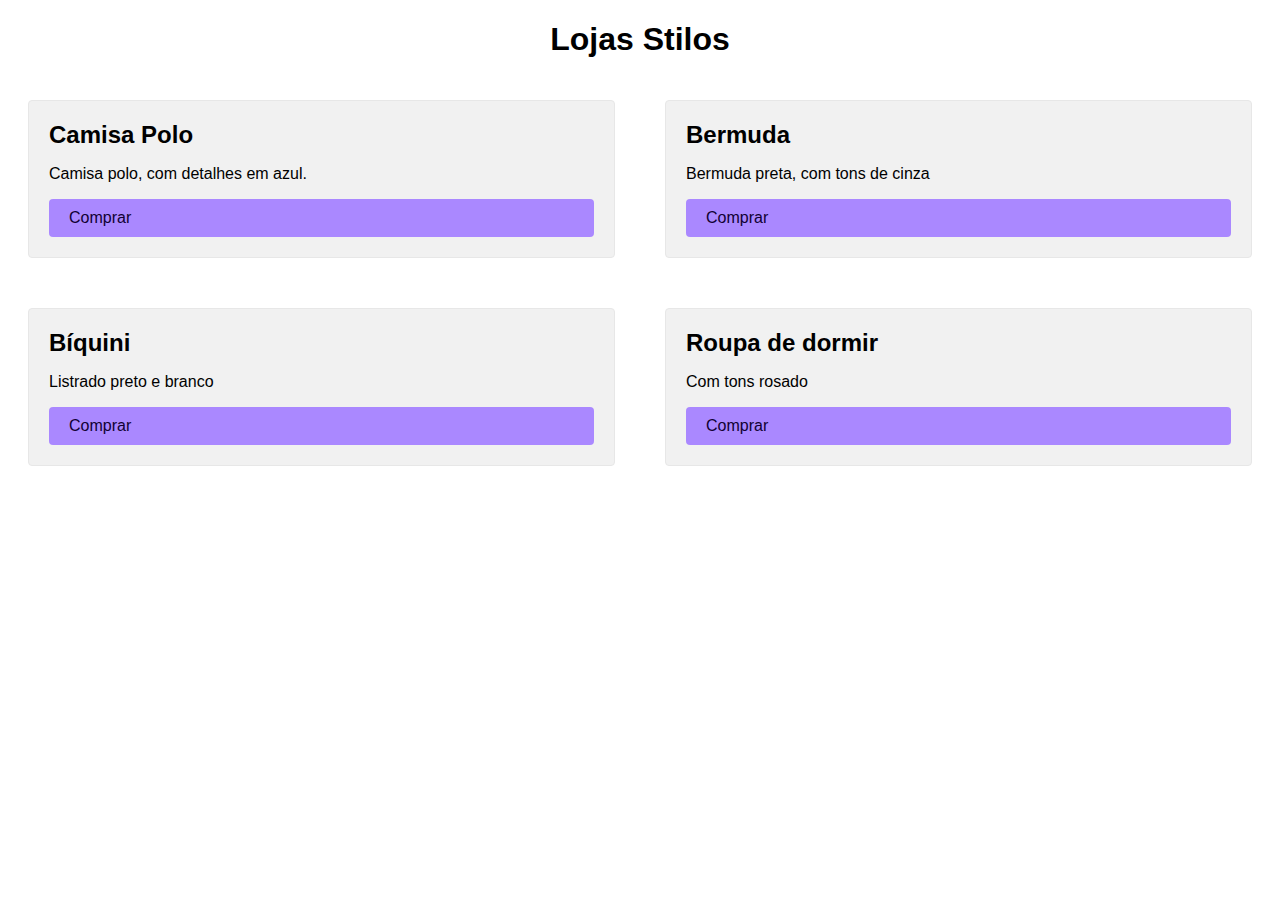
<file: index.html>
<!DOCTYPE html>
<html lang="pt-br">
<head>
    <meta charset="UTF-8">
    <meta http-equiv="X-UA-Compatible" content="IE=edge">
    <meta name="viewport" content="width=device-width, initial-scale=1.0">
    <link rel="stylesheet" href="style.css">
    <title>Document</title>
</head>
<body>

    <h1>Lojas Stilos</h1>
    <div class="grid">
    <div class="item">
        <h2>Camisa Polo</h2>
        <p>Camisa polo, com detalhes em azul.</p>
        <a href="/">Comprar</a>
    </div>
    <div class="item">
        <h2>Bermuda</h2>
        <p>Bermuda preta, com tons de cinza</p>
        <a href="/">Comprar</a>
    </div>
    <div class="item">
        <h2>Bíquini</h2>
        <p>Listrado preto e branco</p>
        <a href="/">Comprar</a>
    </div>
    <div class="item">
        <h2>Roupa de dormir </h2>
        <p>Com tons rosado</p>
        <a href="/">Comprar</a>
    </div>
</div>
</body>
</html>
</file>
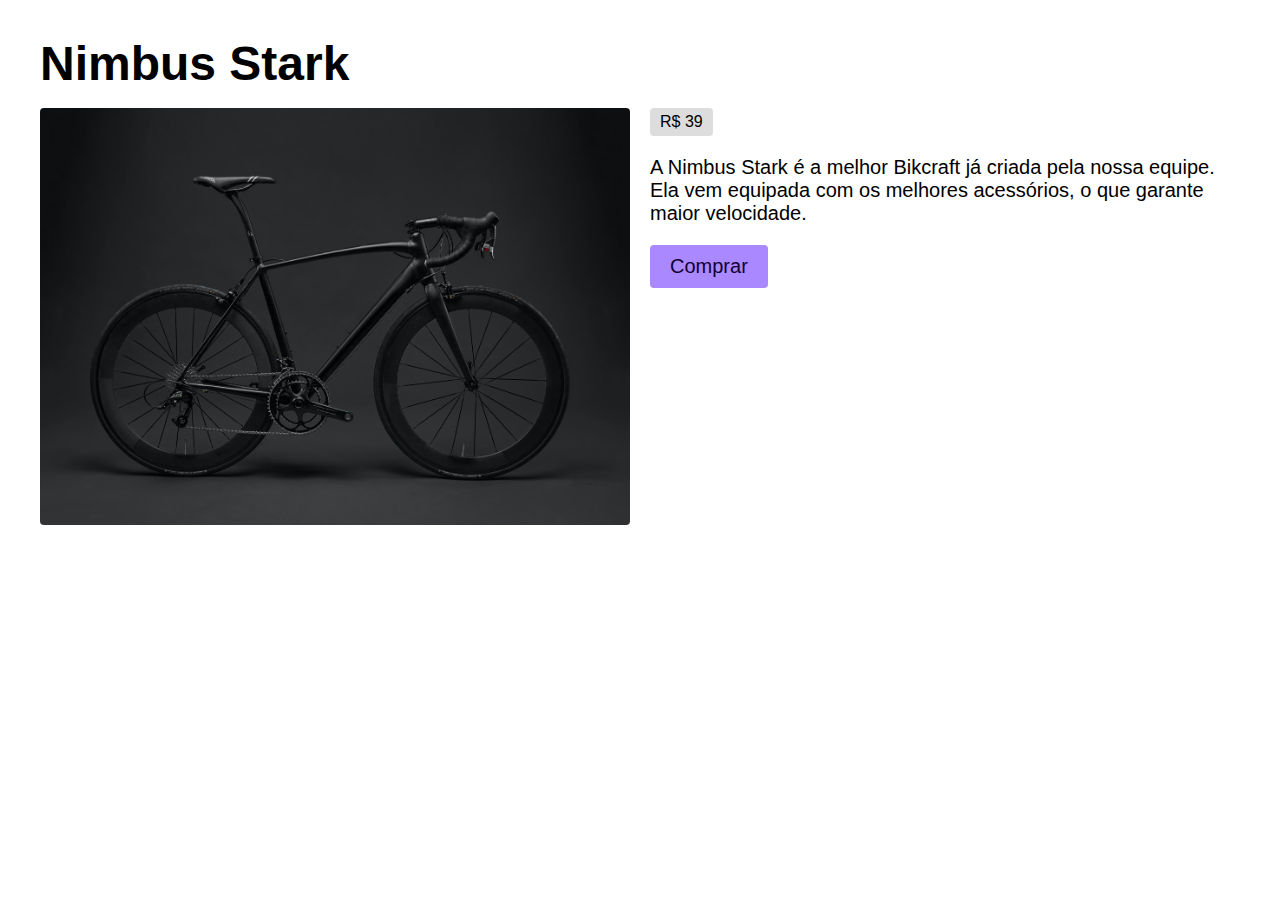
<file: index2.html>
<!DOCTYPE html>
<html lang="pt-br">
<head>
    <meta charset="UTF-8">
    <meta http-equiv="X-UA-Compatible" content="IE=edge">
    <meta name="viewport" content="width=device-width, initial-scale=1.0">
    <link rel="stylesheet" href="style2.css">
    <title>Exercício grid</title>
</head>
<body>

    <div class="grid">
        <h1 class="titulo">Nimbus Stark</h1>
        <img class="foto" src="./img/bicicleta.jpg" alt="Bicicleta Preta" />
        <div class="info">
          <span class="preco">R$ 39</span>
          <p class="descricao">
            A Nimbus Stark é a melhor Bikcraft já criada pela nossa equipe. Ela vem
            equipada com os melhores acessórios, o que garante maior velocidade.
          </p>
          <a class="comprar" href="/">Comprar</a>
          
        </div>
      </div>
    
</body>
</html>
</file>
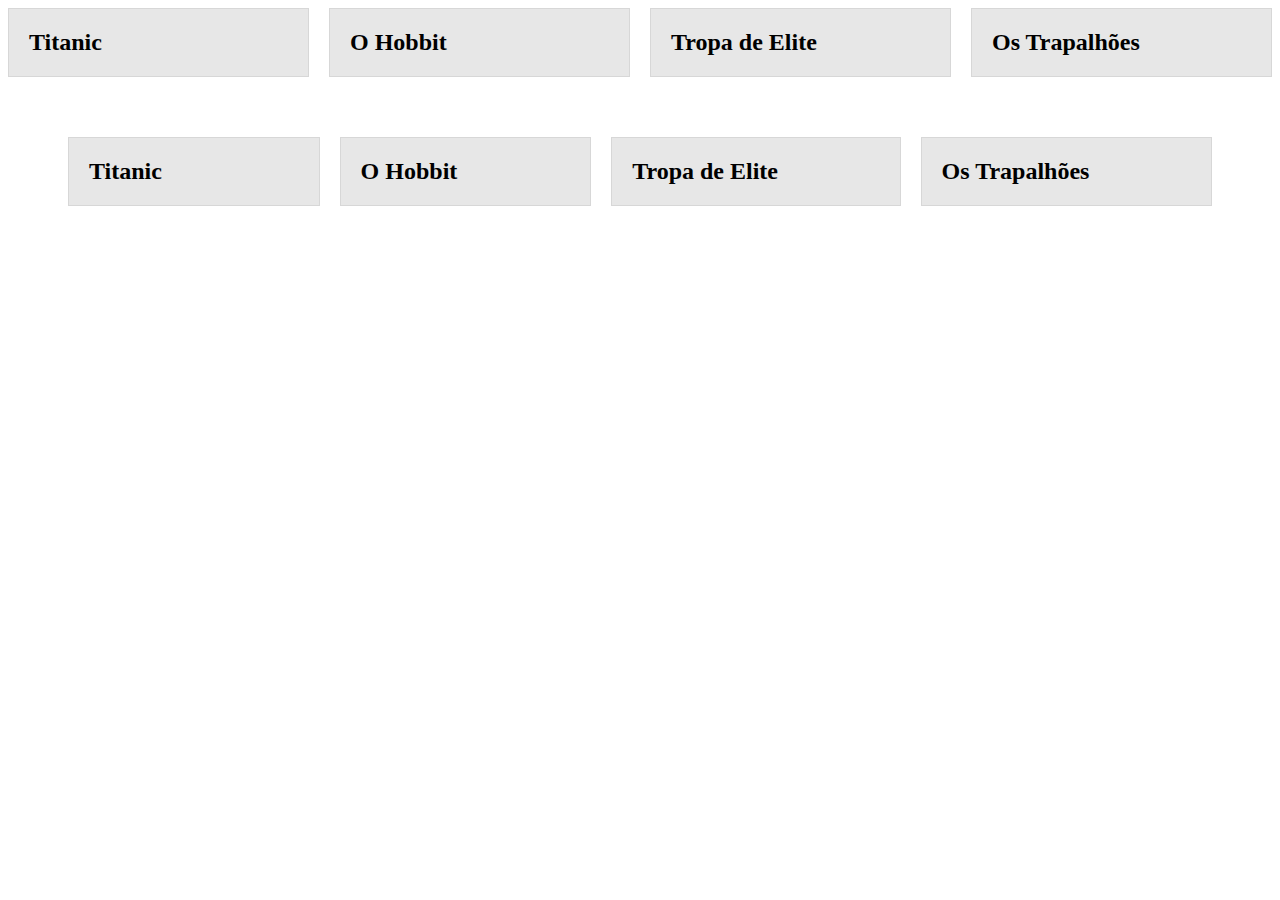
<file: index3.html>
<!DOCTYPE html>
<html lang="pt-br">
<head>
    <meta charset="UTF-8">
    <meta name="viewport" content="width=device-width, initial-scale=1.0">
    <title>Flexbox</title>
    <link rel="stylesheet" href="style3.css">
</head>
<body>
    <div class="flex">

        <h2>Titanic</h2>
        <h2> O Hobbit</h2>
        <h2> Tropa de Elite</h2>
        <h2>Os Trapalhões</h2>

    </div>
    <div class="grid">

        <h2>Titanic</h2>
        <h2> O Hobbit</h2>
        <h2> Tropa de Elite</h2>
        <h2>Os Trapalhões</h2>

    </div>


    
</body>
</html>
</file>
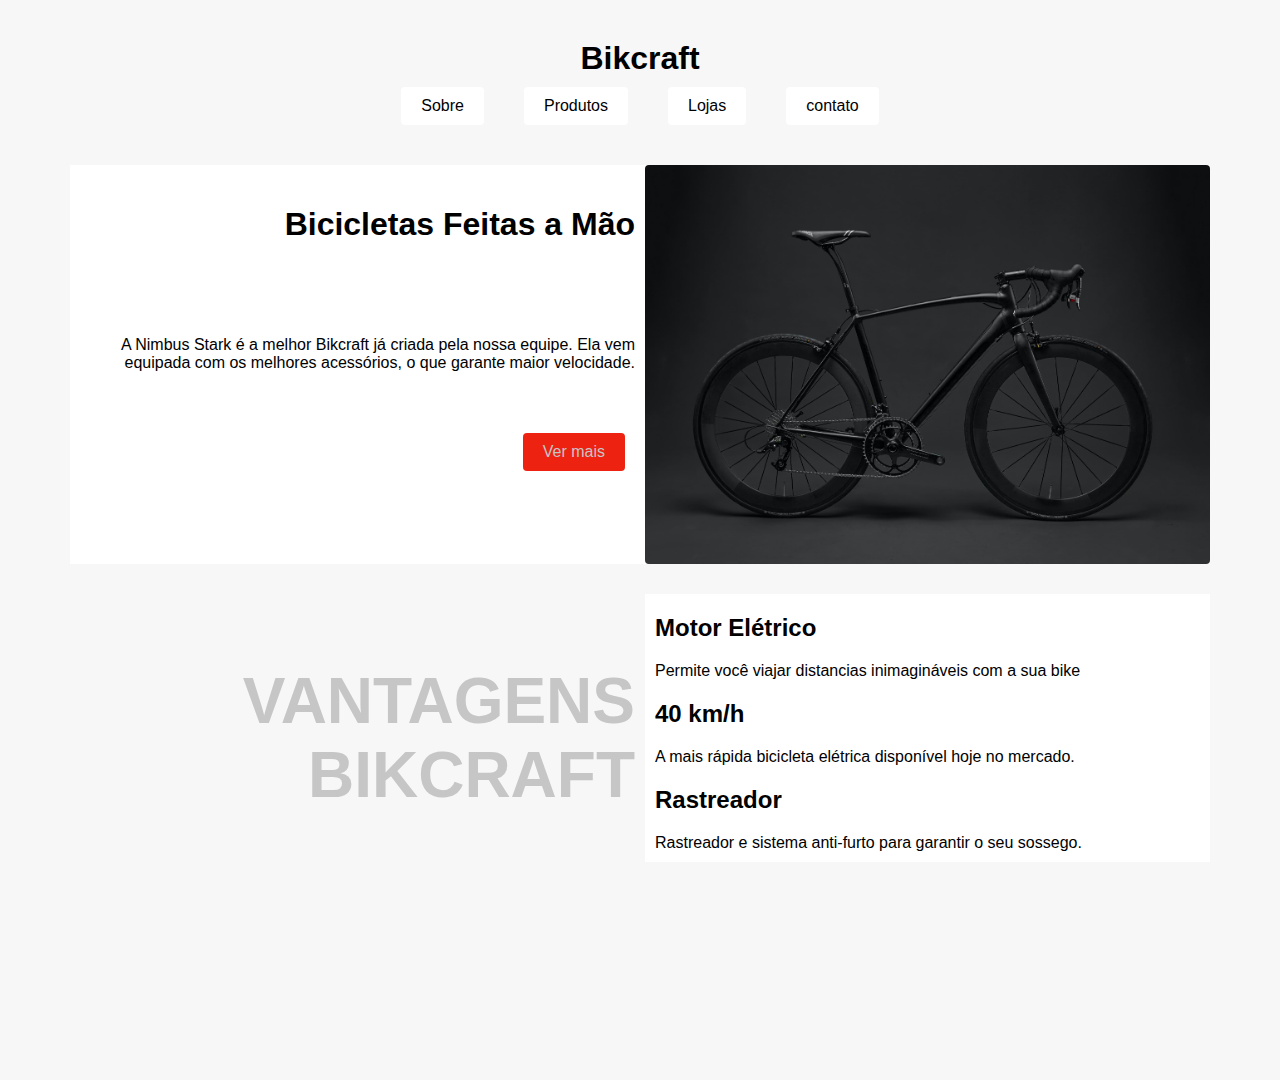
<file: posicionamentoex01.html>
<!DOCTYPE html>
<html lang="pt-br">
  <head>
    <meta charset="UTF-8" />
    <meta name="viewport" content="width=device-width, initial-scale=1.0" />
    <title>Bikcraft</title>
    <link rel="stylesheet" href="posicionamentoex01.css" />
  </head>
  <body>
    <div class="title">
      <h1>Bikcraft</h1>
    </div>
    <div class="content">
      <a href="">Sobre</a>
      <a href="">Produtos</a>
      <a href="">Lojas</a>
      <a href="">contato</a>
    </div>
    <div class="grid">
      <h1 class="titulo">Bicicletas Feitas a Mão</h1>
      <p class="descricao">
        A Nimbus Stark é a melhor Bikcraft já criada pela nossa equipe. Ela vem
        equipada com os melhores acessórios, o que garante maior velocidade.
      </p>
      <a class="vermais" href="/">Ver mais</a>
      <img class="foto" src="./img/bicicleta.jpg" alt="Bicicleta Preta" />
    </div>
    <div class="grid2">
      <h1 class="titulo2">VANTAGENS BIKCRAFT</h1>
      <div class="caixa">
      <div class="item">
        <h2>Motor Elétrico</h2>
        <p>Permite você viajar distancias inimagináveis com a sua bike</p>
      </div>
      <div class="item">
        <h2>40 km/h</h2>
        <p>A mais rápida bicicleta elétrica disponível hoje no mercado.</p>
      </div>
      <div class="item">
        <h2>Rastreador</h2>
        <p>Rastreador e sistema anti-furto para garantir o seu sossego.</p>
      </div>
    </div>
    </div>
  </body>
</html>
</file>
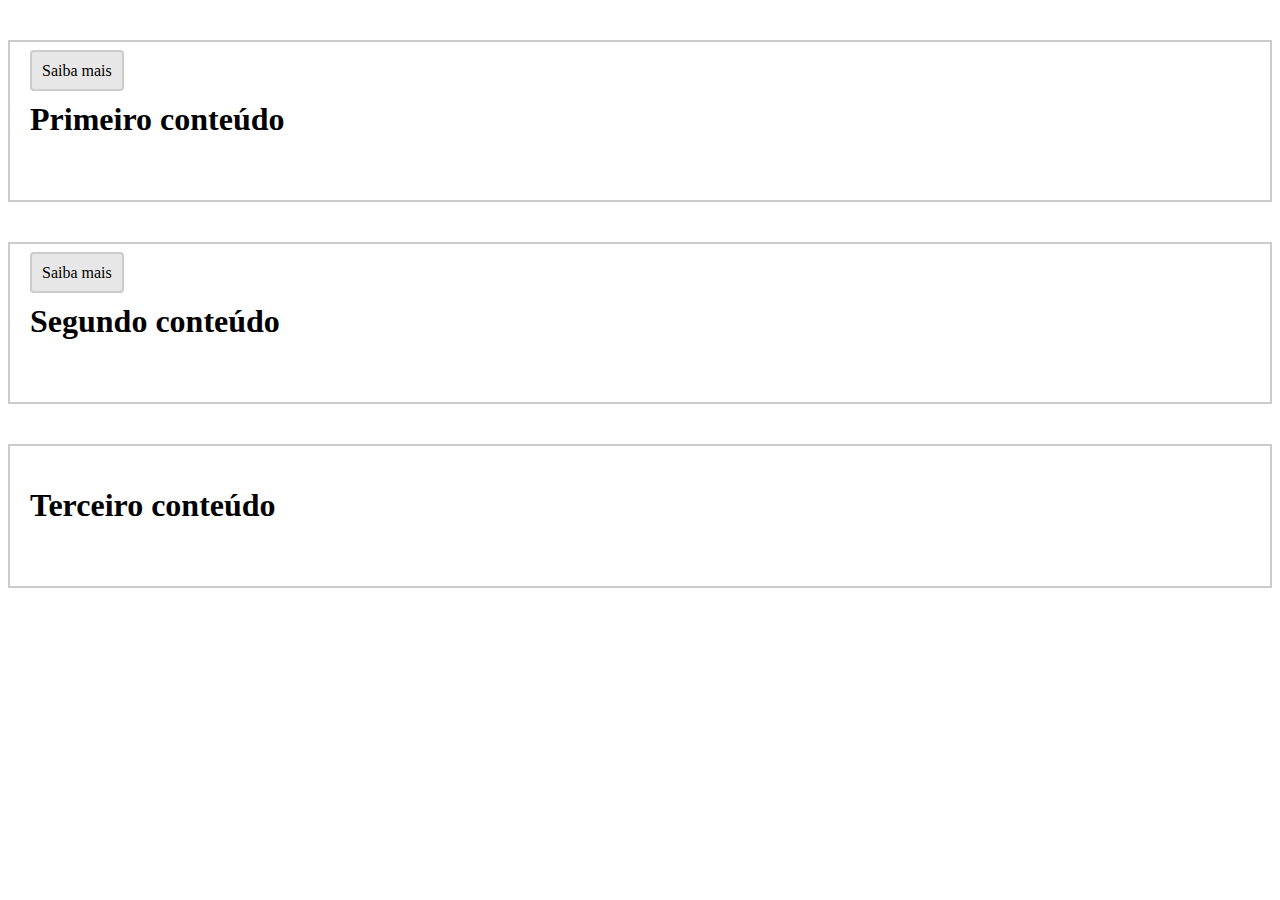
<file: position.html>
<!DOCTYPE html>
<html lang="pt-br">
<head>
    <meta charset="UTF-8">
    <meta name="viewport" content="width=device-width, initial-scale=1.0">
    <title>Document</title>
    <link rel="stylesheet" href="position.css">
</head>
<body>
    <div>
        <span>Saiba mais</span>
         <h1>Primeiro conteúdo</h1>
    </div>

    <div>
        <span>Saiba mais</span>
        <h1>Segundo conteúdo</h1>
    </div>
    <div>
        <h1>Terceiro conteúdo</h1>
    </div>
<!--
    <div class="fixo">
        <p>Neste site usamos cookies.</p>
    </div>-->
</body>
</html>
</file>
<file: style.css>
.grid {
    display: grid;
    grid-template-columns: 1fr 1fr;
    gap: 10px;
    justify-content:center;
  }
body{
    font-family: Arial, Helvetica, sans-serif;
}
h1{
    text-align: center;
}
h2{
    margin: 0%;
}
a{
    background: #a8f;
    color: #103;
    padding: 10px 20px;
    text-decoration: none;
    border-radius: 4px;
    
}
.item{
    background: #f1f1f1;
    border: 1px solid #e7e7e7;
    margin: 20px;
    border-radius: 4px;
    padding: 20px;
    display: grid;
}
</file>
<file: style2.css>
.grid{
    display: grid;
    gap: 20px;
    grid-template-columns: repeat(2, 1fr);


  
}

.titulo{
    grid-column: 1 / -1;
}

.info{
    place-self: start;
    display: grid;
    place-items: start;
    gap: 20px;
}

/* Estilos gerais*/

body{
    font-family: Arial ;
    margin: 40px;
}

h1, p {
    margin: 0px;
}

h1{
    font-size: 48px;
    line-height: 1;
}

p, sapn{
    font-size: 20px;
}

img{
    max-width: 100%;
    border-radius: 4px;
}

.preco{
    background: #ddd;
    padding: 5px 10px;
    border-radius: 4px;
}
.comprar {
    background: #a8f;
    color: #103;
    padding: 10px 20px;
    text-decoration: none;
    border-radius: 4px;
    text-align: center;
    font-size: 20px;
  }
</file>
<file: style3.css>
.flex{
    display: flex;
    flex-wrap: wrap;
    gap: 20px;
    place-content: center;
}
h2{
    background: #e7e7e7;
    border: 1px solid #d7d7d7;
    padding: 20px;
    margin: 0px;
    flex:1;
}

.grid{
    margin: 60px;
    display: grid;
    gap:20px;
    grid-template-columns: repeat(auto-fit, minmax(150px, auto));
}
   
 /* usar o grid alinha em colunas e o flex o alinhamento não segue essa ordem*/
</file>
<file: posicionamentoex01.css>
body{
    height: 1000px;
    font-family: Arial, Helvetica, sans-serif;
    margin: 40px;
    background: #f7f7f7; 
}
.title{
   text-align: center;
}

h1, p{
    margin: 0px;
}
h1{
    list-style: 1;
}
a{
    text-decoration:none;
    border-radius: 4px;
    padding: 10px 20px;
    margin: 10px;
    background: #fff;
    color:#000;
}
img{
    max-width: 100%;
    border-radius: 4px;
}
.content{
    display: flex;
    flex-wrap: wrap;
    gap: 20px;
    place-content: center;
}
.grid{
    display: grid;
    gap: 10px;
    grid-template-columns: repeat(2,1fr);
    align-items: center;
    margin: 30px;
    background: #fff;
}
.titulo{
    grid-column: 1 / 1;
    text-align: right; 
    
}
.foto{
    grid-column: 2;
    grid-row: 1 / 4;
}
.descricao{
    text-align: right; 
    grid-area: 2/1;
}
.vermais{
   place-self: start end;
   text-decoration:none;
   border-radius: 4px;
   padding: 10px 20px;
   margin: 10px;
   background: #ee2211;
   color:#c6c6c6;

}
.titulo2{
    grid-row: 1 / 4;
    text-align: right; 
    font-size: 64px;
    color:#c6c6c6;
    

 
}
.grid2{
    display: grid;
    gap: 10px;
    grid-template-columns: repeat(2,1fr);
    align-items: center;
    margin: 30px;
   
}
.item{
    grid-column: 2;
    text-align:left; 
    margin: 10px;
    
}
.caixa{
    background: #fff;
}
</file>
<file: position.css>
div{
    border: 2px solid #ccc;
    margin-top: 40px;
    padding: 20px 20px 40px 20px;
}
span{
    background: #e7e7e7;
    border: 2px solid #ccc;
    padding: 10px;
    border-radius: 4px;
}
/*
.fixo{
    position: fixed;
    top:0px
}*/
</file>
